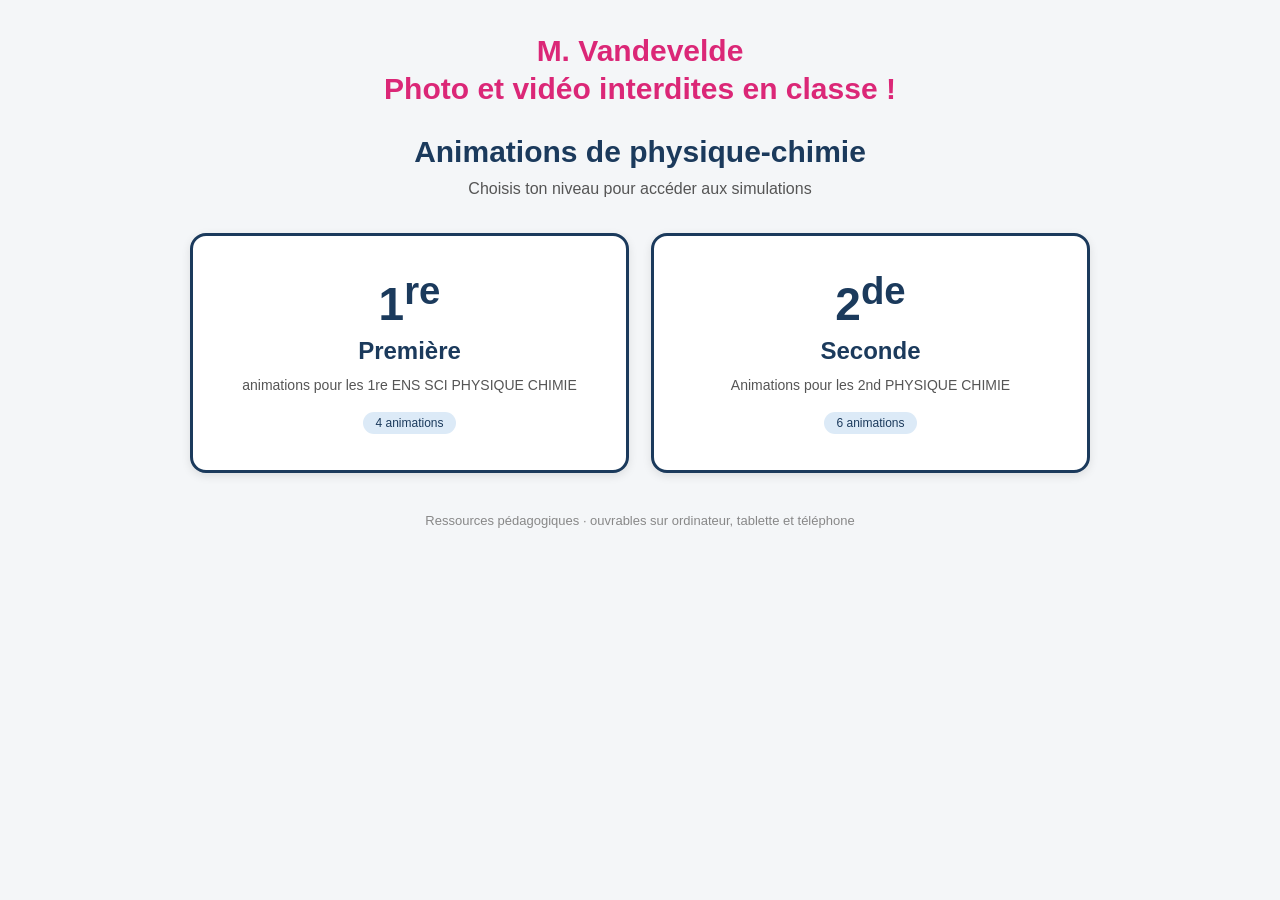
<file: index.html>
<!DOCTYPE html>
<html lang="fr">
<head>
<meta charset="UTF-8">
<meta name="viewport" content="width=device-width, initial-scale=1">
<title>Animations de physique-chimie</title>
<link rel="stylesheet" href="assets/site.css">
</head>
<body>

<h1 class="notice">M. Vandevelde <br> Photo et vidéo interdites en classe !</h1>

<header>
  <h2>Animations de physique-chimie</h2>
  <p class="subtitle">Choisis ton niveau pour accéder aux simulations</p>
</header>

<main class="levels">

  <a class="level" href="premiere/">
    <span class="rank">1<sup>re</sup></span>
    <h2>Première</h2>
    <p>animations pour les 1re ENS SCI PHYSIQUE CHIMIE</p>
    <span class="count">4 animations</span>
  </a>

  <a class="level" href="seconde/">
    <span class="rank">2<sup>de</sup></span>
    <h2>Seconde</h2>
    <p>Animations pour les 2nd PHYSIQUE CHIMIE</p>
    <span class="count">6 animations</span>
  </a>

</main>

<footer>
  Ressources pédagogiques &middot; ouvrables sur ordinateur, tablette et téléphone
</footer>

</body>
</html>
</file>
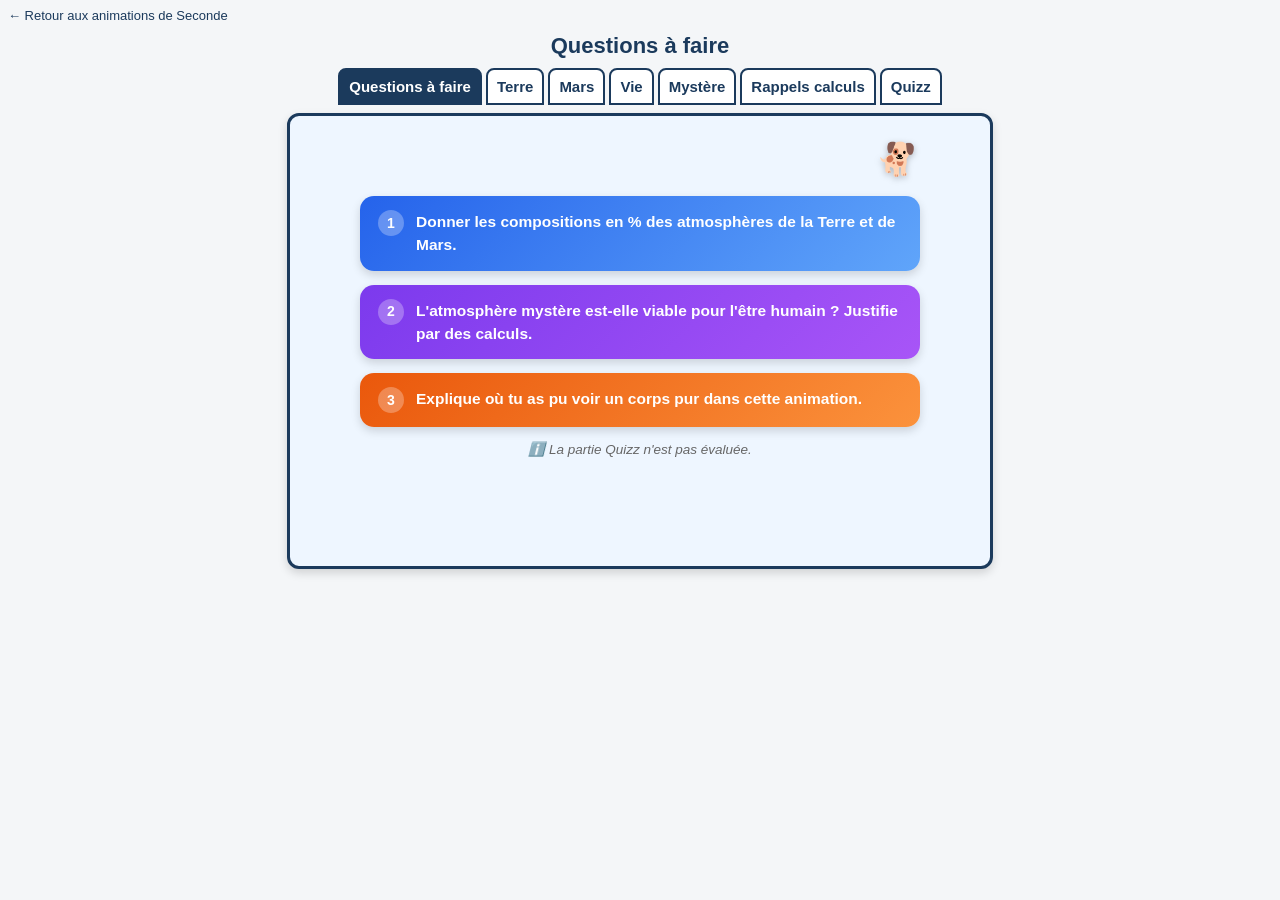
<file: composition-de-lair/index.html>
<!DOCTYPE html>
<html lang="fr">
<head>
<meta charset="UTF-8">
<meta name="viewport" content="width=device-width, initial-scale=1, viewport-fit=cover">
<title>Composition de l'air et des atmosphères planétaires - Animation</title>
<link rel="stylesheet" href="style.css">
</head>
<body>

<a class="back-link" href="../seconde/">&larr; Retour aux animations de Seconde</a>

<h1 id="title">La composition de l'air (Terre)</h1>
<p class="subtitle" id="subtitle"></p>

<div id="tabs">
  <button class="tabBtn active" id="tab_final">Questions à faire</button>
  <button class="tabBtn" id="tab_earth">Terre</button>
  <button class="tabBtn" id="tab_mars">Mars</button>
  <button class="tabBtn" id="tab_vie">Vie</button>
  <button class="tabBtn" id="tab_mystery">Mystère</button>
  <button class="tabBtn" id="tab_rappels">Rappels calculs</button>
  <button class="tabBtn" id="tab_quiz">Quizz</button>
</div>

<div class="mystery-banner" id="mysteryBanner">
  💨 <b>16 %</b> de O₂ dans l'air est le minimum pour que l'être humain puisse respirer.
</div>

<div id="quizFlashZone"></div>
<div id="container">
  <canvas id="canvas"></canvas>
  <div id="rappelsContent">
    <p class="rappels-intro">Pour connaître la part d'un gaz dans un mélange, on compte ses molécules parmi toutes celles présentes :</p>
    <div class="formula-row">
      <div class="formula-box formula-color-1">
        <span class="fx-letter">P<sub>i</sub></span>
        <span class="fx-eq">=</span>
        <span class="fraction">
          <span class="num">N<sub>i</sub></span>
          <span class="den">N<sub>totale</sub></span>
        </span>
      </div>
      <div class="note-bubble">On gardera l'expression sous forme de fraction simplifiée.</div>
    </div>
    <div class="formula-row">
      <div class="formula-box formula-color-2">
        <span class="fx-letter">P<sub>i</sub>(%)</span>
        <span class="fx-eq">=</span>
        <span class="fraction">
          <span class="num">N<sub>i</sub></span>
          <span class="den">N<sub>totale</sub></span>
        </span>
        <span class="fx-eq">&times; 100</span>
      </div>
      <div class="note-bubble">Fais le calcul et arrondis le résultat à 1 chiffre après la virgule.</div>
    </div>
    <div class="legend-block">
      <p><span class="legend-symbol">P</span> = proportion</p>
      <p><span class="legend-symbol">P<sub>i</sub></span> = proportion de la molécule i</p>
      <p><span class="legend-symbol">N<sub>i</sub></span> = nombre de molécules i</p>
      <p><span class="legend-symbol">N<sub>totale</sub></span> = nombre total de molécules</p>
    </div>
  </div>
  <div id="quizContent">
    <div class="quiz-columns" id="quizColumns"></div>
    <div class="quiz-bank" id="quizBank"></div>
    <div style="display:flex; gap:12px;">
      <button id="quizCheckBtn">Vérifier ma réponse</button>
      <button id="quizResetBtn" class="modeBtn">🔀 Mélanger à nouveau</button>
    </div>
  </div>
  <div id="finalContent">
    <div class="final-dog-track" id="finalDogTrack">
      <span class="final-dog-run" id="finalDogRun">🐕</span>
      <span class="final-dog-glare" id="finalDogGlare">🐶<span class="glare-mark">💢</span></span>
    </div>
    <div class="questions-list">
      <div class="question-tag question-color-1"><span class="q-num">1</span><span>Donner les compositions en % des atmosphères de la Terre et de Mars.</span></div>
      <div class="question-tag question-color-2"><span class="q-num">2</span><span>L'atmosphère mystère est-elle viable pour l'être humain ? Justifie par des calculs.</span></div>
      <div class="question-tag question-color-3"><span class="q-num">3</span><span>Explique où tu as pu voir un corps pur dans cette animation.</span></div>
    </div>
    <p class="questions-info">ℹ️ La partie Quizz n'est pas évaluée.</p>
  </div>
</div>

<div id="legend"></div>

<div id="bottomZone">
<div class="sliderRow" id="tempRow">
  <label for="speedRange">Température :</label>
  <input type="range" id="speedRange" min="0.2" max="3" step="0.1" value="1">
  <span id="tempLabel">20 °C</span>
</div>

<div class="sliderRow" id="moleculeRow">
  <label for="moleculeRange">Nb de molécules :</label>
  <input type="range" id="moleculeRange" min="100" max="250" step="5" value="150">
  <span id="moleculeLabel">150</span>
</div>

<div class="sliderRow" id="pressureRow">
  <label for="pressureRange">Pression :</label>
  <input type="range" id="pressureRange" min="0" max="100" step="1" value="0">
  <span id="pressureLabel">Normale (0)</span>
</div>

<div class="sliderRow" id="vieRatRow" style="display:none;">
  <label for="vieKillRange">Tuer le rat :</label>
  <input type="range" id="vieKillRange" min="0" max="100" step="1" value="0">
  <span id="vieO2Label">100% O₂</span>
</div>

<div id="buttonRow">
  <button id="toggleBtn">Pause</button>
  <button id="resetBtn">Réinitialiser</button>
  <button class="modeBtn" id="btnDetail">Modèle détaillé</button>
</div>
</div>

<div id="counter"></div>

<script src="script.js"></script>

</body>
</html>
</file>
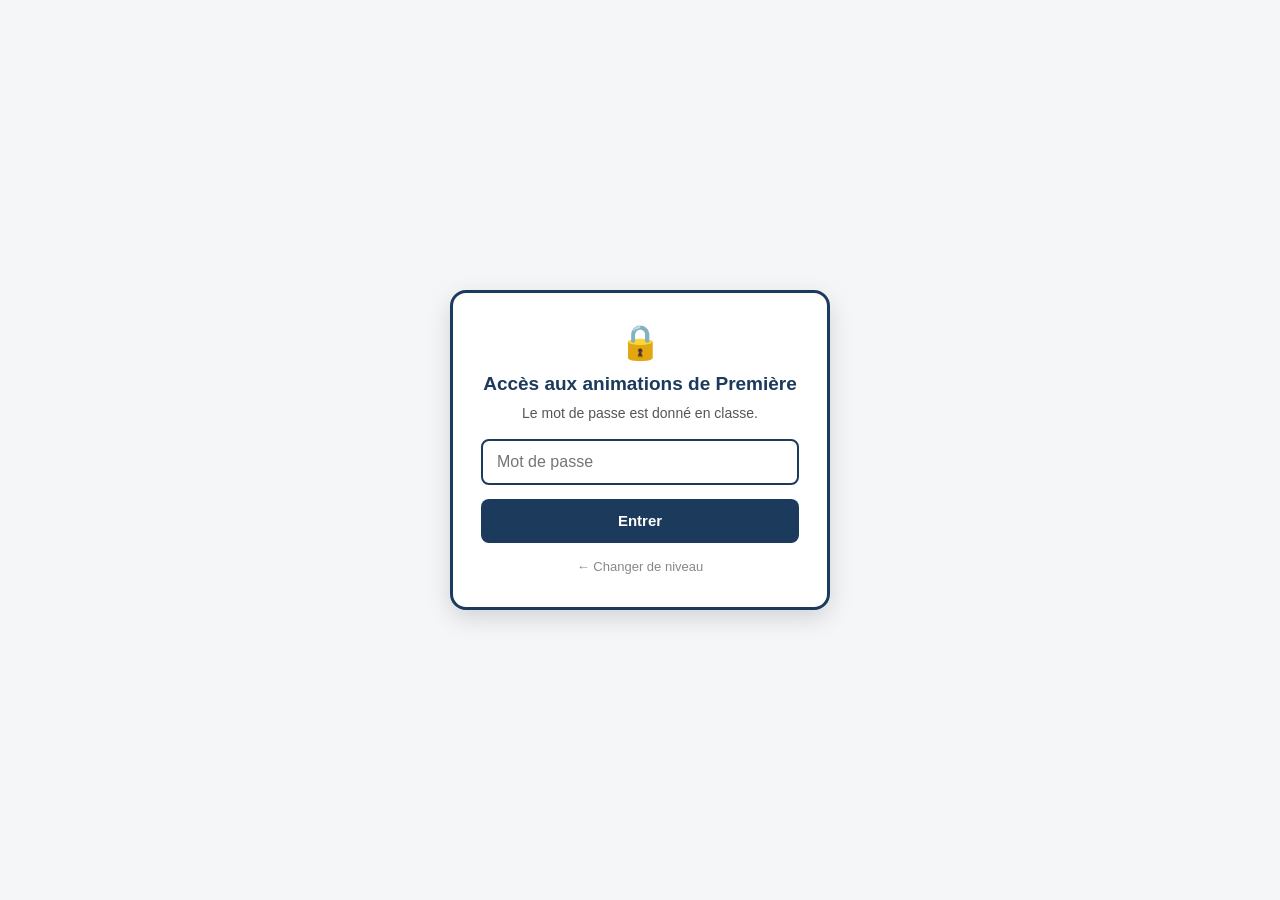
<file: premiere/index.html>
<!DOCTYPE html>
<html lang="fr">
<head>
<meta charset="UTF-8">
<meta name="viewport" content="width=device-width, initial-scale=1">
<title>Première — Animations de physique-chimie</title>
<link rel="stylesheet" href="../assets/site.css">
</head>
<body class="locked" data-gate-id="premiere" data-gate-hash="7f3pu0" data-gate-label="Première">

<h1 class="notice">M. Vandevelde <br> Photo et vidéo interdites en classe !</h1>

<a class="back-link" href="../">&larr; Changer de niveau</a>

<header>
  <h2>Première</h2>
  <p class="subtitle">Simulations interactives à explorer directement dans le navigateur</p>
</header>

<main>

  <!--
    Pour ajouter une ressource à ce niveau :
    1. Créer un dossier à la racine du site (minuscules, sans espace ni apostrophe)
       ex. : ../changement-detat/
    2. Y placer un fichier index.html
    3. Copier le bloc <a class="card"> ci-dessous et adapter href, titre et description
  -->

  <a class="card" href="../tube-de-thomson/">
    <h2>1. Le tube de Thomson</h2>
    <p>1897 : en déviant les rayons cathodiques par un champ électrique et magnétique, Thomson met en évidence une particule plus petite que l'atome, l'électron.</p>
    <div class="dots">
      <span class="dot" style="background:#8b5cf6;"></span>
      <span class="dot" style="background:#f59e0b;"></span>
      <span class="tag">Atome</span>
    </div>
  </a>

  <a class="card" href="../experience-de-rutherford/">
    <h2>2. L'expérience de Rutherford</h2>
    <p>1911 : des particules alpha traversent une feuille d'or, mais quelques-unes rebondissent. Cette observation révèle que la masse de l'atome est concentrée dans un noyau minuscule.</p>
    <div class="dots">
      <span class="dot" style="background:#e24b4a;"></span>
      <span class="dot" style="background:#eab308;"></span>
      <span class="tag">Atome</span>
    </div>
  </a>
  <a class="card" href="../Calculs-de-pourcentages/">
    <h2>3. Calculs de pourcentages</h2>
    <p>à faire sur une feuille, pas évalué</p>
    <div class="dots">
      <span class="dot" style="background:#ef4444;"></span>
      <span class="dot" style="background:#3b82f6;"></span>
      <span class="dot" style="background:#a855f7;"></span>
      <span class="tag">Molécule</span>
    </div>
  </a>
</main>

<footer>
  Ressources pédagogiques &middot; ouvrables sur ordinateur, tablette et téléphone
</footer>

<script src="../assets/gate.js"></script>
</body>
</html>
</file>
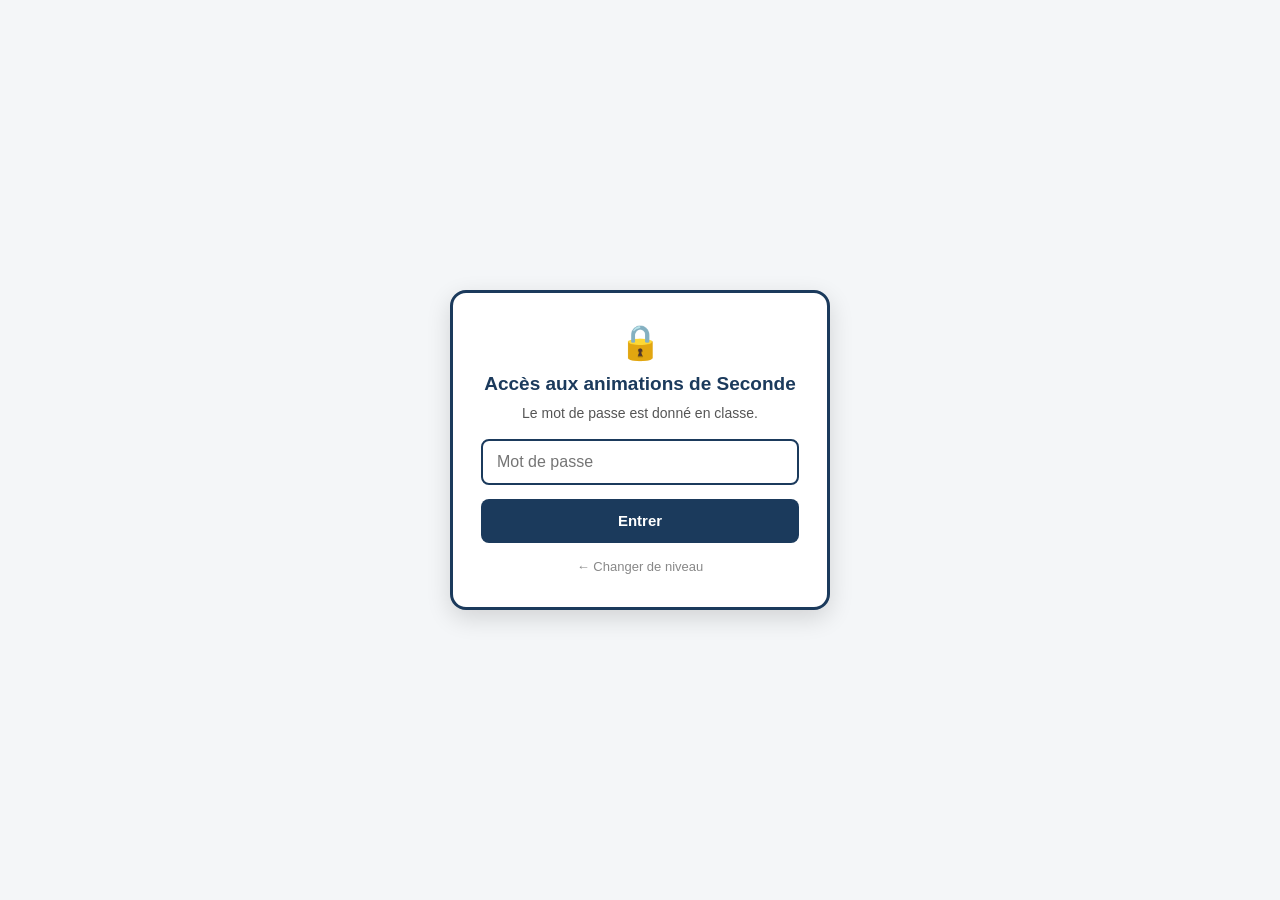
<file: seconde/index.html>
<!DOCTYPE html>
<html lang="fr">
<head>
<meta charset="UTF-8">
<meta name="viewport" content="width=device-width, initial-scale=1">
<title>Seconde — Animations de physique-chimie</title>
<link rel="stylesheet" href="../assets/site.css">
</head>
<body class="locked" data-gate-id="seconde" data-gate-hash="1kxzwcr" data-gate-label="Seconde">

<h1 class="notice">M. Vandevelde <br> Photo et vidéo interdites en classe !</h1>

<a class="back-link" href="../">&larr; Changer de niveau</a>

<header>
  <h2>Seconde</h2>
  <p class="subtitle">Simulations interactives à explorer directement dans le navigateur</p>
</header>

<main>

  <!--
    Pour ajouter une ressource à ce niveau :
    1. Créer un dossier à la racine du site (minuscules, sans espace ni apostrophe)
       ex. : ../modele-de-bohr/
    2. Y placer un fichier index.html
    3. Copier le bloc <a class="card"> ci-dessous et adapter href, titre et description
  -->

  <a class="card" href="../composition-de-lair/">
    <h2>1. La composition de l'air</h2>
    <p>Comparer l'atmosphère de la Terre et de Mars, percer le mystère d'une atmosphère inconnue, revoir les calculs de proportions et tester ses connaissances avec le quiz.</p>
    <div class="dots">
      <span class="dot" style="background:#3b82f6;"></span>
      <span class="dot" style="background:#ef4444;"></span>
      <span class="dot" style="background:#22c55e;"></span>
      <span class="tag">Chimie</span>
    </div>
  </a>
  <a class="card" href="../composition-melange/">
    <h2>2. Exercice - Composition en % d'un mélange</h2>
    <p>Pour s'entrainer à utiliser les formules du cours</p>
    <div class="dots">
      <span class="dot" style="background:#3b82f6;"></span>
      <span class="dot" style="background:#ef4444;"></span>
      <span class="dot" style="background:#22c55e;"></span>
      <span class="tag">Chimie</span>
    </div>
  </a>
  <a class="card" href="../masse-volumique-air/">
    <h2>3. La masse volumique de l'air</h2>
    <p>Expérience pour déterminer la masse volumique de l'air.</p>
    <div class="dots">
      <span class="dot" style="background:#3b82f6;"></span>
      <span class="dot" style="background:#ef4444;"></span>
      <span class="dot" style="background:#22c55e;"></span>
      <span class="tag">Chimie</span>
    </div>
  </a>
<a class="card" href="../Diamant-ou-pas/">
    <h2>4. Exercice à faire sur feuille</h2>
    <p>Expérience pour déterminer la nature d'une pierre.</p>
    <div class="dots">
      <span class="dot" style="background:#3b82f6;"></span>
      <span class="dot" style="background:#ef4444;"></span>
      <span class="dot" style="background:#22c55e;"></span>
      <span class="tag">Chimie</span>
    </div>
  </a>
  <a class="card" href="../Identification-par-tests-chimiques/">
    <h2>5. Les tests chimiques</h2>
    <p>Expérience pour identifier une espèce chimique présente dans le sang.</p>
    <div class="dots">
      <span class="dot" style="background:#3b82f6;"></span>
      <span class="dot" style="background:#ef4444;"></span>
      <span class="dot" style="background:#22c55e;"></span>
      <span class="tag">Chimie</span>
    </div>
  </a>
  <a class="card" href="../O2/">
    <h2>6. Comment prouver la présence de O2 ?</h2>
    <p>Expérience pour identifier le dioxygène</p>
    <div class="dots">
      <span class="dot" style="background:#3b82f6;"></span>
      <span class="dot" style="background:#ef4444;"></span>
      <span class="dot" style="background:#22c55e;"></span>
      <span class="tag">Chimie</span>
    </div>
  </a>
</main>

<footer>
  Ressources pédagogiques &middot; ouvrables sur ordinateur, tablette et téléphone
</footer>

<script src="../assets/gate.js"></script>
</body>
</html>
</file>
<file: assets/site.css>
/* Styles communs aux pages de navigation (accueil, Première, Seconde).
   Les pages d'animation gardent leur propre feuille de style. */

* {
  box-sizing: border-box;
}
body {
  margin: 0;
  padding: 32px 16px 64px;
  font-family: Arial, Helvetica, sans-serif;
  background: #f4f6f8;
  color: #1b3a5c;
  -webkit-text-size-adjust: 100%;
  -webkit-tap-highlight-color: transparent;
}

/* Bandeau d'avertissement en haut de chaque page */
.notice {
  max-width: 900px;
  margin: 0 auto 28px;
  text-align: center;
  font-size: 30px;
  font-weight: bold;
  color: #db2777;
  line-height: 1.25;
}

header {
  max-width: 900px;
  margin: 0 auto 32px;
  text-align: center;
}
header h2 {
  font-size: 30px;
  margin: 0 0 8px;
}
p.subtitle {
  color: #555;
  font-size: 16px;
  margin: 0;
  line-height: 1.5;
}

.back-link {
  display: block;
  max-width: 900px;
  margin: 0 auto 16px;
  font-size: 14px;
  color: #555;
  text-decoration: none;
}
.back-link:hover {
  color: #1b3a5c;
  text-decoration: underline;
}

main {
  max-width: 900px;
  margin: 0 auto;
  display: grid;
  grid-template-columns: repeat(auto-fill, minmax(260px, 1fr));
  gap: 18px;
}

/* Carte d'une ressource */
a.card {
  display: flex;
  flex-direction: column;
  background: white;
  border: 2px solid #1b3a5c;
  border-radius: 12px;
  padding: 20px;
  text-decoration: none;
  color: inherit;
  box-shadow: 0 2px 6px rgba(0,0,0,0.08);
  transition: transform 0.15s ease, box-shadow 0.15s ease, background 0.15s ease;
}
a.card:hover {
  background: #eaf4ff;
  transform: translateY(-2px);
  box-shadow: 0 6px 14px rgba(0,0,0,0.14);
}
a.card:active {
  transform: translateY(0);
}
.card h2 {
  font-size: 19px;
  margin: 0 0 8px;
  line-height: 1.3;
}
.card p {
  font-size: 14px;
  color: #555;
  margin: 0 0 16px;
  line-height: 1.5;
  flex-grow: 1;
}
.dots {
  display: flex;
  gap: 6px;
  align-items: center;
}
.dot {
  width: 12px;
  height: 12px;
  border-radius: 50%;
  display: inline-block;
}
.tag {
  font-size: 12px;
  color: #1b3a5c;
  background: #dceaf7;
  padding: 3px 10px;
  border-radius: 20px;
  margin-left: auto;
}

/* Choix du niveau sur la page d'accueil */
main.levels {
  grid-template-columns: repeat(auto-fit, minmax(280px, 1fr));
  gap: 22px;
}
a.level {
  display: flex;
  flex-direction: column;
  align-items: center;
  text-align: center;
  background: white;
  border: 3px solid #1b3a5c;
  border-radius: 16px;
  padding: 36px 24px;
  text-decoration: none;
  color: inherit;
  box-shadow: 0 3px 10px rgba(0,0,0,0.1);
  transition: transform 0.15s ease, box-shadow 0.15s ease, background 0.15s ease;
}
a.level:hover {
  background: #eaf4ff;
  transform: translateY(-3px);
  box-shadow: 0 8px 20px rgba(0,0,0,0.16);
}
a.level:active {
  transform: translateY(0);
}
.level .rank {
  font-size: 46px;
  font-weight: bold;
  line-height: 1;
  margin-bottom: 10px;
}
.level h2 {
  font-size: 24px;
  margin: 0 0 10px;
}
.level p {
  font-size: 14px;
  color: #555;
  margin: 0;
  line-height: 1.5;
}
.level .count {
  margin-top: 16px;
  font-size: 12px;
  color: #1b3a5c;
  background: #dceaf7;
  padding: 4px 12px;
  border-radius: 20px;
}

footer {
  max-width: 900px;
  margin: 40px auto 0;
  text-align: center;
  font-size: 13px;
  color: #888;
}

/* ---- Verrou de progression (voir assets/gate.js) ---- */
.locked main,
.locked footer,
.locked .back-link {
  display: none;
}
.gate {
  position: fixed;
  inset: 0;
  background: #f4f6f8;
  display: flex;
  align-items: center;
  justify-content: center;
  padding: 20px;
  z-index: 50;
}
.gate-box {
  background: white;
  border: 3px solid #1b3a5c;
  border-radius: 16px;
  padding: 32px 28px;
  width: 100%;
  max-width: 380px;
  text-align: center;
  box-shadow: 0 8px 24px rgba(0,0,0,0.14);
}
.gate-icon {
  font-size: 34px;
  line-height: 1;
  margin-bottom: 12px;
}
.gate-box h2 {
  font-size: 19px;
  margin: 0 0 8px;
  line-height: 1.35;
}
.gate-box p {
  font-size: 14px;
  color: #555;
  margin: 0 0 18px;
}
.gate-box input {
  width: 100%;
  padding: 12px 14px;
  font-size: 16px;          /* 16px : évite le zoom automatique sur iPhone */
  font-family: inherit;
  border: 2px solid #c3d3e2;
  border-radius: 8px;
  margin-bottom: 14px;
}
.gate-box input:focus {
  outline: none;
  border-color: #1b3a5c;
}
.gate-box button {
  width: 100%;
  padding: 12px;
  font-size: 15px;
  font-family: inherit;
  font-weight: bold;
  border: none;
  border-radius: 8px;
  background: #1b3a5c;
  color: white;
  cursor: pointer;
  min-height: 44px;
}
.gate-box button:hover {
  background: #2c557f;
}
.gate-error {
  color: #db2777;
  font-size: 14px;
  margin: -6px 0 12px !important;
}
.gate-back {
  display: inline-block;
  margin-top: 16px;
  font-size: 13px;
  color: #888;
  text-decoration: none;
}
.gate-back:hover {
  color: #1b3a5c;
  text-decoration: underline;
}
.shake {
  animation: shake 0.3s;
}
@keyframes shake {
  25% { transform: translateX(-7px); }
  75% { transform: translateX(7px); }
}
@media (prefers-reduced-motion: reduce) {
  .shake { animation: none; }
}

@media (max-width: 480px) {
  body {
    padding: 24px 12px 48px;
  }
  .notice {
    font-size: 20px;
    margin-bottom: 20px;
  }
  header h2 {
    font-size: 23px;
  }
  p.subtitle {
    font-size: 14px;
  }
  main {
    grid-template-columns: 1fr;
    gap: 14px;
  }
  main.levels {
    gap: 16px;
  }
  a.level {
    padding: 26px 20px;
  }
  .level .rank {
    font-size: 38px;
  }
  .level h2 {
    font-size: 21px;
  }
}
</file>
<file: composition-de-lair/style.css>
body {
    margin: 0;
    font-family: Arial, Helvetica, sans-serif;
    background: #f4f6f8;
    display: flex;
    flex-direction: column;
    align-items: center;
    padding: 8px;
    -webkit-tap-highlight-color: transparent;
  }
  h1 {
    color: #1b3a5c;
    text-align: center;
    margin: 4px 0 5px;
    font-size: 22px;
  }
  .back-link {
    align-self: flex-start;
    font-size: 13px;
    color: #1b3a5c;
    text-decoration: none;
    margin-bottom: 6px;
  }
  .back-link:hover {
    text-decoration: underline;
  }
  p.subtitle {
    color: #555;
    margin: 0 0 4px;
    text-align: center;
    font-size: 13px;
  }

  /* Pas de barre de défilement visible nulle part, mais le contenu reste scrollable */
  html, body {
    overflow-x: hidden;
    scrollbar-width: none;
    -ms-overflow-style: none;
  }
  html::-webkit-scrollbar,
  body::-webkit-scrollbar {
    display: none;
    width: 0;
    height: 0;
  }
  #rappelsContent, #quizContent, #finalContent {
    scrollbar-width: none;
    -ms-overflow-style: none;
  }
  #rappelsContent::-webkit-scrollbar,
  #quizContent::-webkit-scrollbar,
  #finalContent::-webkit-scrollbar {
    display: none;
    width: 0;
    height: 0;
  }

  #tabs {
    display: flex;
    flex-wrap: wrap;
    gap: 4px;
    row-gap: 4px;
    margin-top: 0;
    margin-bottom: 8px;
    justify-content: center;
  }
  .tabBtn {
    padding: 8px 9px;
    font-size: 15px;
    font-weight: bold;
    border: 2px solid #1b3a5c;
    border-radius: 8px 8px 0 0;
    background: white;
    color: #1b3a5c;
    cursor: pointer;
    touch-action: manipulation;
    white-space: nowrap;
  }
  .tabBtn:hover {
    background: #dceaf7;
  }
  .tabBtn.active {
    background: #1b3a5c;
    color: white;
  }

  #container {
    position: relative;
    width: 700px;
    max-width: 95vw;
    height: 450px;
    border: 3px solid #1b3a5c;
    border-radius: 12px;
    overflow: hidden;
    box-shadow: 0 4px 10px rgba(0,0,0,0.15);
    transition: background 0.4s ease, border-color 0.4s ease;
  }
  #container.quiz-mode {
    height: 470px;
  }
  canvas {
    display: block;
    width: 100%;
    height: 100%;
  }
  #legend {
    display: flex;
    gap: 25px;
    margin-top: 20px;
    flex-wrap: wrap;
    justify-content: center;
    max-width: 700px;
  }
  .legend-item {
    display: flex;
    flex-direction: column;
    align-items: center;
    gap: 6px;
    font-size: 16px;
    background: white;
    padding: 8px 14px;
    border-radius: 8px;
    box-shadow: 0 2px 5px rgba(0,0,0,0.1);
  }
  .legend-item-top {
    display: flex;
    align-items: center;
    gap: 8px;
  }
  .legend-count {
    display: inline-block;
    min-width: 26px;
    text-align: center;
    padding: 3px 10px;
    border-radius: 999px;
    background: #eef2f7;
    color: #1b3a5c;
    font-weight: 700;
    font-size: 13px;
  }
  .dot {
    width: 18px;
    height: 18px;
    border-radius: 50%;
    display: inline-block;
    flex-shrink: 0;
  }
  .legend-label-short {
    display: none;
  }

  #bottomZone {
    display: flex;
    flex-direction: column;
    align-items: center;
    gap: 14px;
    margin-top: 18px;
    width: 100%;
  }
  #buttonRow {
    display: flex;
    gap: 15px;
    align-items: center;
    justify-content: center;
    flex-wrap: wrap;
  }
  button {
    padding: 8px 18px;
    font-size: 15px;
    border: none;
    border-radius: 6px;
    background: #1b3a5c;
    color: white;
    cursor: pointer;
    touch-action: manipulation;
  }
  button:hover {
    background: #2c557f;
  }
  #resetBtn {
    background: #7c2d12;
  }
  #resetBtn:hover {
    background: #9a3b1a;
  }

  .sliderRow {
    display: flex;
    align-items: center;
    gap: 10px;
  }
  input[type=range] {
    width: 150px;
  }

  .modeBtn {
    background: white;
    color: #1b3a5c;
    border: 2px solid #1b3a5c;
  }
  .modeBtn:hover {
    background: #dceaf7;
  }
  #btnDetail {
    margin-left: 20px;
  }

  #pressureLabel, #vieO2Label {
    font-weight: bold;
    font-size: 15px;
  }

  #counter {
    margin-top: 12px;
    font-size: 15px;
    color: #333;
    text-align: center;
    max-width: 680px;
  }

  #rappelsContent {
    display: none;
    flex-direction: column;
    align-items: center;
    justify-content: flex-start;
    gap: 18px;
    width: 100%;
    height: 100%;
    padding: 24px 20px;
    box-sizing: border-box;
    overflow-y: auto;
    -webkit-overflow-scrolling: touch;
  }
  .rappels-intro {
    font-size: 16px;
    color: #4c1d95;
    text-align: center;
    max-width: 520px;
    margin: 0;
  }
  .formula-row {
    display: flex;
    align-items: center;
    gap: 16px;
    flex-wrap: wrap;
    justify-content: center;
  }
  .formula-box {
    display: flex;
    align-items: center;
    gap: 12px;
    padding: 18px 26px;
    border-radius: 14px;
    font-size: 30px;
    font-weight: bold;
    color: white;
    box-shadow: 0 4px 10px rgba(0,0,0,0.15);
  }
  .formula-color-1 {
    background: linear-gradient(135deg, #7c3aed, #a855f7);
  }
  .formula-color-2 {
    background: linear-gradient(135deg, #0f766e, #14b8a6);
  }
  .fx-letter sub {
    font-size: 16px;
  }
  .fx-eq {
    font-size: 28px;
  }
  .fraction {
    display: inline-flex;
    flex-direction: column;
    align-items: center;
    line-height: 1.1;
    font-size: 24px;
  }
  .fraction .num, .fraction .den {
    padding: 2px 6px;
  }
  .fraction .num {
    border-bottom: 2.5px solid white;
  }
  .fraction sub {
    font-size: 14px;
  }
  .note-bubble {
    position: relative;
    background: #fef3c7;
    color: #78350f;
    font-size: 14px;
    font-weight: bold;
    padding: 12px 16px;
    border-radius: 10px;
    max-width: 190px;
    text-align: center;
    box-shadow: 0 3px 8px rgba(0,0,0,0.15);
    transform: rotate(-2deg);
  }
  .note-bubble::before {
    content: '';
    position: absolute;
    left: -10px;
    top: 50%;
    transform: translateY(-50%);
    border-width: 8px 10px 8px 0;
    border-style: solid;
    border-color: transparent #fef3c7 transparent transparent;
  }
  .legend-block {
    background: white;
    border-radius: 12px;
    padding: 14px 24px;
    box-shadow: 0 2px 6px rgba(0,0,0,0.1);
    max-width: 600px;
    display: grid;
    grid-template-columns: 1fr 1fr;
    column-gap: 26px;
    row-gap: 4px;
    align-items: center;
  }
  .legend-block p {
    margin: 6px 0;
    font-size: 15px;
    color: #333;
  }
  .legend-symbol {
    font-weight: bold;
    color: #6d28d9;
  }

  /* --- Onglet Mystère --- */
  .mystery-banner {
    display: none;
    max-width: 640px;
    background: linear-gradient(135deg, #ede9fe, #ddd6fe);
    border: 2px solid #6d28d9;
    border-radius: 12px;
    padding: 12px 20px;
    margin-bottom: 4px;
    text-align: center;
    color: #4c1d95;
    font-size: 16.5px;
    line-height: 1.5;
    box-shadow: 0 3px 8px rgba(0,0,0,0.12);
  }
  .mystery-banner b { color: #4c1d95; }

  /* --- Onglet Quizz --- */
  #quizContent {
    display: none;
    flex-direction: column;
    align-items: center;
    justify-content: flex-start;
    gap: 10px;
    width: 100%;
    height: 100%;
    padding: 12px 16px;
    box-sizing: border-box;
    overflow-y: auto;
    -webkit-overflow-scrolling: touch;
  }
  .quiz-columns {
    display: flex;
    gap: 14px;
    justify-content: center;
    flex-wrap: wrap;
  }
  .quiz-col {
    display: flex;
    flex-direction: column;
    align-items: center;
    gap: 6px;
  }
  .quiz-chart {
    display: flex;
    align-items: stretch;
    justify-content: center;
    gap: 6px;
    width: 128px;
    height: 145px;
    background: white;
    border-radius: 10px;
    border: 2px solid #d6c8b8;
    padding: 6px;
    box-sizing: border-box;
    box-shadow: 0 2px 6px rgba(0,0,0,0.08);
  }
  .quiz-bar-col {
    display: flex;
    flex-direction: column;
    align-items: center;
    justify-content: flex-end;
    gap: 4px;
    flex: 1;
    height: 100%;
  }
  .quiz-bar {
    width: 18px;
    border-radius: 4px 4px 0 0;
    min-height: 4px;
    transition: height 0.3s ease;
    flex-shrink: 0;
  }
  .quiz-bar-label {
    display: flex;
    flex-direction: column;
    align-items: center;
    justify-content: flex-start;
    gap: 2px;
    min-height: 34px;
    flex-shrink: 0;
    font-size: 10px;
    font-weight: 700;
    color: #444;
    line-height: 1.1;
    text-align: center;
  }
  .quiz-bar-label svg { display: block; }
  .quiz-dropzone {
    width: 128px;
    height: 78px;
    border: 3px dashed #b08d57;
    border-radius: 10px;
    background: rgba(255,255,255,0.55);
    display: flex;
    align-items: center;
    justify-content: center;
    position: relative;
  }
  .quiz-dropzone.hover {
    background: rgba(250, 204, 21, 0.25);
    border-color: #ea580c;
  }
  .quiz-dropzone::before {
    content: '?';
    font-size: 24px;
    color: #d6c8b8;
    font-weight: bold;
  }
  .quiz-dropzone.filled::before { content: ''; }
  .quiz-bank {
    display: flex;
    gap: 14px;
    justify-content: center;
    flex-wrap: wrap;
    min-height: 78px;
    align-items: center;
    padding: 8px;
    background: rgba(255,255,255,0.4);
    border-radius: 10px;
    width: 100%;
    max-width: 460px;
    box-sizing: border-box;
  }
  .quiz-photo {
    width: 74px;
    height: 74px;
    border-radius: 10px;
    object-fit: cover;
    border: 3px solid white;
    box-shadow: 0 3px 8px rgba(0,0,0,0.25);
    cursor: grab;
    touch-action: none;
    user-select: none;
    -webkit-user-drag: none;
  }
  .quiz-photo:active { cursor: grabbing; }
  .quiz-photo.dragging {
    position: fixed;
    z-index: 200;
    pointer-events: none;
    box-shadow: 0 8px 20px rgba(0,0,0,0.35);
    transform: scale(1.08);
  }
  #quizCheckBtn {
    background: #7c2d12;
    font-size: 16px;
    padding: 10px 26px;
  }
  #quizCheckBtn:hover { background: #9a3b1a; }

  #quizFlashZone {
    display: none;
    width: 700px;
    max-width: 95vw;
    margin: 0 auto 10px;
    padding: 14px;
    border-radius: 10px;
    text-align: center;
    font-size: 22px;
    font-weight: 800;
    color: white;
    box-sizing: border-box;
  }
  #quizFlashZone.flash-correct {
    background: #16a34a;
    box-shadow: 0 0 22px 8px rgba(34,197,94,0.8);
  }
  #quizFlashZone.flash-wrong {
    background: #dc2626;
    box-shadow: 0 0 22px 8px rgba(220,38,38,0.8);
  }
  #quizFlashZone.blinking {
    animation: quizBlink 0.25s steps(1, start) 5;
  }
  @keyframes quizBlink {
    0%, 100% { opacity: 0; }
    50% { opacity: 1; }
  }

  /* --- Onglet Questions à faire --- */
  #finalContent {
    display: none;
    position: relative;
    width: 100%;
    height: 100%;
    box-sizing: border-box;
    padding: 20px 24px;
    overflow-y: auto;
    -webkit-overflow-scrolling: touch;
    flex-direction: column;
    align-items: center;
    gap: 14px;
  }
  .final-dog-track {
    position: relative;
    width: 100%;
    max-width: 560px;
    height: 46px;
    flex: 0 0 auto;
  }
  .final-dog-run {
    position: absolute;
    top: 4px;
    left: 0;
    font-size: 32px;
    transform: scaleX(-1);
    filter: drop-shadow(0 2px 3px rgba(0,0,0,0.25));
  }
  .final-dog-glare {
    display: none;
    position: absolute;
    top: 0;
    right: 4px;
    font-size: 38px;
    filter: drop-shadow(0 2px 3px rgba(0,0,0,0.25));
  }
  .glare-mark {
    position: absolute;
    top: -8px;
    right: -10px;
    font-size: 18px;
    display: inline-block;
    animation: glareShake 0.55s ease-in-out infinite;
  }
  @keyframes glareShake {
    0%, 100% { transform: rotate(-10deg); }
    50% { transform: rotate(10deg); }
  }
  .questions-list {
    display: flex;
    flex-direction: column;
    gap: 14px;
    width: 100%;
    max-width: 560px;
  }
  .question-tag {
    display: flex;
    align-items: flex-start;
    gap: 12px;
    padding: 14px 18px;
    border-radius: 14px;
    color: white;
    font-size: 15.5px;
    font-weight: 600;
    line-height: 1.5;
    box-shadow: 0 4px 10px rgba(0,0,0,0.15);
  }
  .q-num {
    flex: 0 0 auto;
    width: 26px;
    height: 26px;
    border-radius: 50%;
    background: rgba(255,255,255,0.28);
    display: flex;
    align-items: center;
    justify-content: center;
    font-weight: 800;
    font-size: 14px;
  }
  .question-color-1 { background: linear-gradient(135deg, #2563eb, #60a5fa); }
  .question-color-2 { background: linear-gradient(135deg, #7c3aed, #a855f7); }
  .question-color-3 { background: linear-gradient(135deg, #ea580c, #fb923c); }
  .questions-info {
    font-size: 13.5px;
    color: #666;
    font-style: italic;
    text-align: center;
    margin: 0;
  }

  /* ================= Adaptations mobile / tactile ================= */
  @media (max-width: 640px) {
    body { padding: 4px; }
    h1 { font-size: 15px; margin: 2px 0 3px; }
    p.subtitle { font-size: 11px; margin: 0 0 3px; }

    #tabs { gap: 3px; row-gap: 3px; margin-top: 0; margin-bottom: 5px; }
    .tabBtn { padding: 6px 6px; font-size: 12.5px; }

    #quizFlashZone { margin: 0 auto 4px; padding: 8px; font-size: 17px; }
    .mystery-banner { font-size: 12.5px; padding: 7px 10px; margin-bottom: 3px; }

    #container { height: 300px; }
    #container.quiz-mode { height: 340px; }

    /* --- Légende : les gaz d'une même planète sur une seule ligne (2 lignes si 4 gaz) --- */
    .legend-label-full { display: none; }
    .legend-label-short { display: inline; }
    #legend {
      gap: 4px;
      margin-top: 6px;
      flex-wrap: wrap;
      align-items: stretch;
    }
    .legend-item {
      font-size: 10.5px;
      padding: 4px 4px;
      gap: 2px;
      text-align: center;
    }
    .legend-item-top { gap: 3px; flex-wrap: wrap; justify-content: center; }
    .legend-count { font-size: 10px; padding: 1px 6px; min-width: 18px; }
    .dot { width: 11px; height: 11px; }
    #legend[data-count="3"] .legend-item { flex: 0 1 31%; }
    #legend[data-count="4"] .legend-item { flex: 0 1 46%; }

    /* --- Curseurs + boutons regroupés proprement en bas --- */
    #bottomZone {
      display: flex;
      flex-direction: column;
      align-items: center;
      gap: 5px;
      width: 100%;
      margin-top: 6px;
    }
    #buttonRow {
      display: flex;
      flex-wrap: nowrap;
      justify-content: center;
      align-items: center;
      gap: 6px;
      width: 100%;
    }
    #btnDetail { margin-left: 0; }

    .sliderRow {
      gap: 5px;
      flex-wrap: nowrap;
      justify-content: center;
      width: 100%;
    }
    .sliderRow label { font-size: 12.5px; white-space: nowrap; flex-shrink: 0; }
    #tempLabel, #moleculeLabel, #pressureLabel, #vieO2Label {
      font-size: 12.5px;
      white-space: nowrap;
      flex-shrink: 0;
    }
    input[type=range] { width: 124px; flex-shrink: 1; }
    button { padding: 6px 9px; font-size: 12.5px; }

    #counter { margin-top: 4px; font-size: 12.5px; }

    /* --- Rappels de calculs : étiquette jaune à côté de sa formule --- */
    .rappels-intro { font-size: 12.5px; }
    #rappelsContent { padding: 8px 6px; gap: 8px; }
    .formula-row {
      flex-wrap: nowrap;
      gap: 6px;
      width: 100%;
      justify-content: center;
    }
    .formula-box { font-size: 15px; padding: 7px 9px; gap: 4px; flex-shrink: 0; }
    .fx-eq { font-size: 14px; }
    .fraction { font-size: 12px; }
    .note-bubble { font-size: 9.5px; padding: 6px 7px; max-width: 105px; flex-shrink: 1; }
    .legend-block { padding: 8px 10px; }
    .legend-block p { font-size: 11px; margin: 3px 0; }

    /* --- Quizz : les 3 diagrammes sur une seule ligne, colonnes resserrées --- */
    #quizContent { padding: 6px 6px; gap: 5px; }
    .quiz-columns { gap: 4px; flex-wrap: nowrap; justify-content: center; }
    .quiz-col { gap: 3px; }
    .quiz-chart { width: 82px; height: 100px; gap: 3px; padding: 4px; }
    .quiz-bar { width: 12px; }
    .quiz-bar-label { font-size: 9px; min-height: 12px; }
    .quiz-dropzone { width: 82px; height: 56px; }
    .quiz-photo { width: 48px; height: 48px; }
    .quiz-bank { gap: 8px; }

    #finalContent { padding: 10px 12px; gap: 8px; }
    .final-dog-run, .final-dog-glare { font-size: 24px; }
    .questions-list { gap: 8px; }
    .question-tag { font-size: 12.5px; padding: 9px 11px; gap: 8px; }
    .q-num { width: 20px; height: 20px; font-size: 11px; }
  }
</file>
